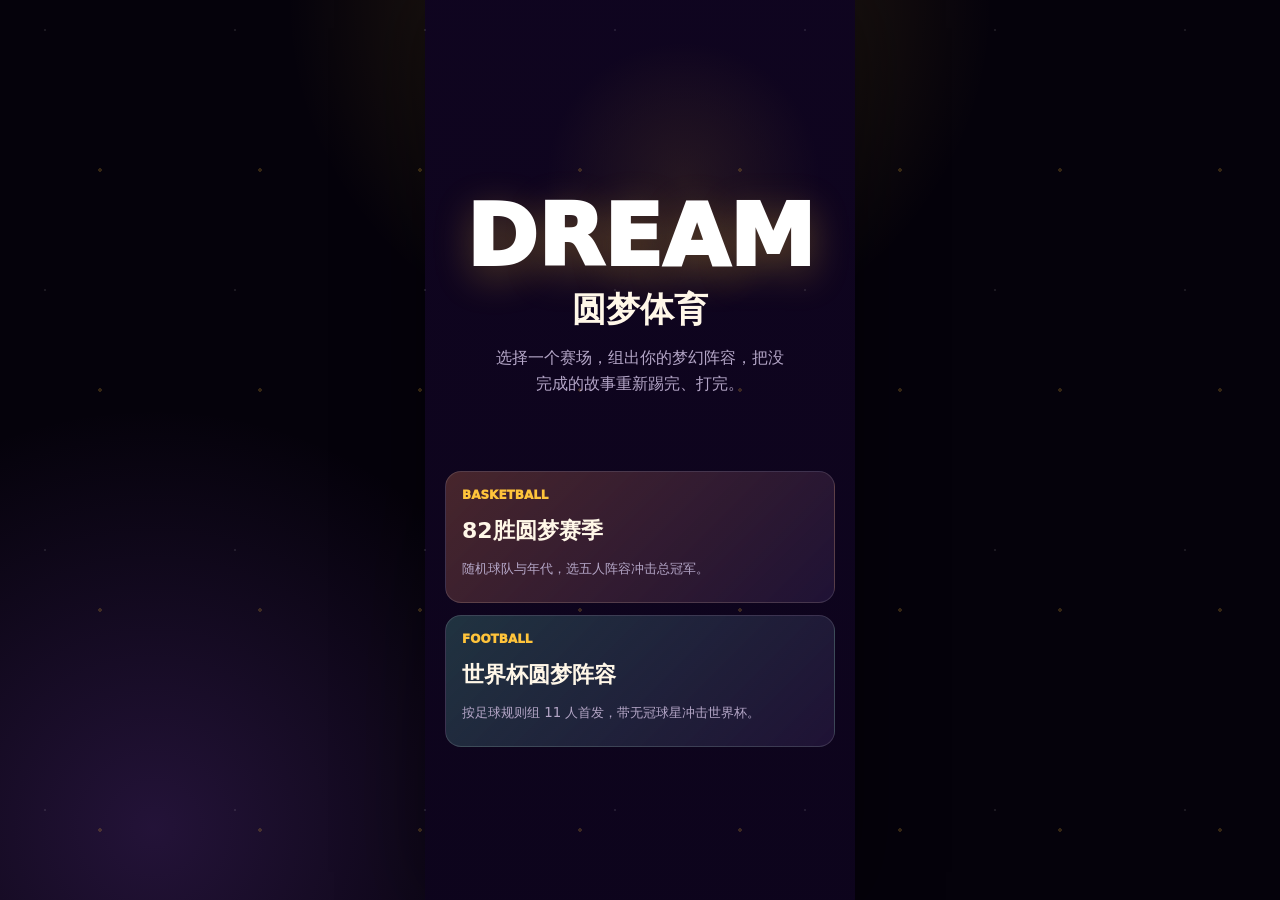
<file: index.html>
<!doctype html>
<html lang="zh-CN">
  <head>
    <meta charset="utf-8" />
    <meta name="viewport" content="width=device-width, initial-scale=1, maximum-scale=1, user-scalable=no" />
    <title>圆梦体育</title>
    <link rel="stylesheet" href="./styles.css?v=20260709-sports-v1" />
  </head>
  <body>
    <main class="phone-shell">
      <section class="hero hub-hero">
        <div class="hero-art hub-art">
          <div class="score-logo">DREAM</div>
          <h1>圆梦体育</h1>
          <p>选择一个赛场，组出你的梦幻阵容，把没完成的故事重新踢完、打完。</p>
        </div>

        <div class="hub-grid">
          <a class="hub-card basketball-card" href="./basketball.html">
            <span>Basketball</span>
            <strong>82胜圆梦赛季</strong>
            <small>随机球队与年代，选五人阵容冲击总冠军。</small>
          </a>

          <a class="hub-card football-card" href="./football.html">
            <span>Football</span>
            <strong>世界杯圆梦阵容</strong>
            <small>按足球规则组 11 人首发，带无冠球星冲击世界杯。</small>
          </a>
        </div>
      </section>
    </main>
  </body>
</html>
</file>
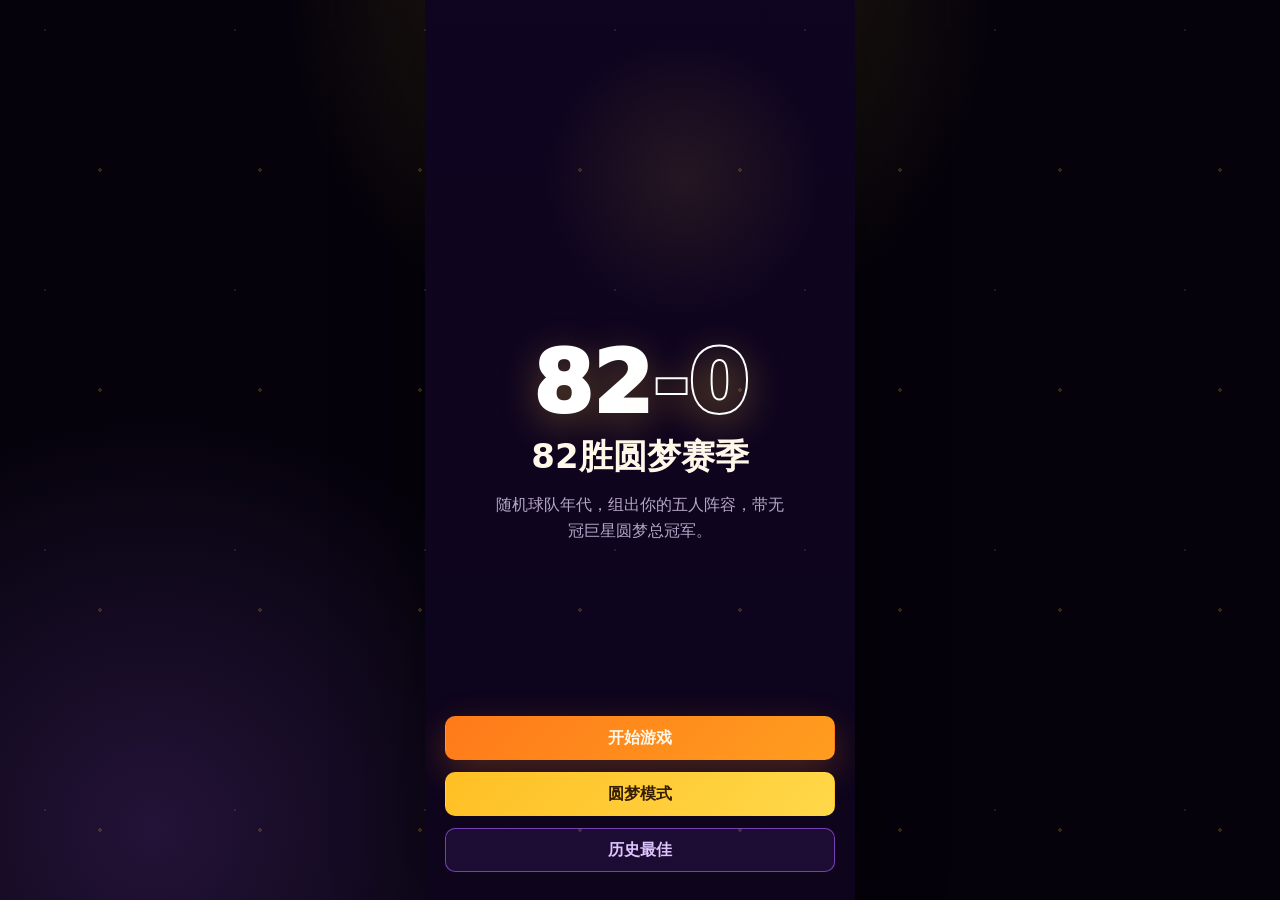
<file: basketball.html>
<!doctype html>
<html lang="zh-CN">
  <head>
    <meta charset="utf-8" />
    <meta name="viewport" content="width=device-width, initial-scale=1, maximum-scale=1, user-scalable=no" />
    <title>82胜圆梦赛季</title>
    <link rel="stylesheet" href="./styles.css?v=20260709-v13" />
  </head>
  <body>
    <main class="phone-shell">
      <section class="hero" id="homeView">
        <div class="hero-art">
          <div class="score-logo">82<span>-0</span></div>
          <h1>82胜圆梦赛季</h1>
          <p>随机球队年代，组出你的五人阵容，带无冠巨星圆梦总冠军。</p>
        </div>
        <div class="home-actions">
          <button id="normalBtn" class="primary" type="button">开始游戏</button>
          <button id="dreamBtn" class="gold" type="button">圆梦模式</button>
          <button id="historyBtn" class="ghost" type="button">历史最佳</button>
        </div>
      </section>

      <section class="screen hidden" id="dreamView">
        <header class="screen-head">
          <button id="dreamBackBtn" type="button">返回</button>
          <div>
            <p>选择圆梦对象</p>
            <h2>无冠球星名单</h2>
          </div>
        </header>
        <div id="dreamGrid" class="dream-grid"></div>
      </section>

      <section class="screen hidden" id="draftView">
        <header class="draft-top">
          <button id="draftHomeBtn" type="button">首页</button>
          <div>
            <p id="modeLabel">普通模式</p>
            <h2>组建阵容</h2>
          </div>
          <button id="restartBtn" type="button">重开</button>
        </header>

        <div id="lineup" class="lineup"></div>

        <div id="dreamNote" class="dream-note hidden"></div>

        <section class="round-panel">
          <div class="round-title">
            <strong id="roundText">第 1 / 5 轮</strong>
            <span id="roundHint">先随机球队和年代</span>
          </div>

          <div class="random-row">
            <div>
              <span>球队</span>
              <strong id="teamText">???</strong>
            </div>
            <div>
              <span>年代</span>
              <strong id="eraText">???</strong>
            </div>
          </div>

          <button id="randomBtn" class="primary" type="button">随机</button>
          <button id="lockBtn" class="gold hidden" type="button">锁定球员池</button>

          <div class="reroll-row">
            <button id="rerollTeamBtn" type="button">重换球队 <span id="teamRerollText">1</span>次</button>
            <button id="rerollEraBtn" type="button">重换年代 <span id="eraRerollText">1</span>次</button>
          </div>
        </section>

        <section id="playerSection" class="player-section hidden">
          <div class="section-title">
            <h2>选择你的球员</h2>
            <span id="selectHint">点击球员加入阵容</span>
          </div>
          <div class="filters" id="filters"></div>
          <div id="playerList" class="player-list"></div>
        </section>
      </section>

      <section class="screen hidden" id="resultView">
        <header class="screen-head">
          <button id="resultHomeBtn" type="button">首页</button>
          <div>
            <p>赛季结算</p>
            <h2 id="resultTitle">圆梦成功</h2>
          </div>
        </header>
        <div id="resultCard" class="result-card"></div>
        <div class="result-actions">
          <button id="againBtn" class="primary" type="button">再来一局</button>
          <button id="copyReportBtn" type="button">复制战报</button>
        </div>
      </section>

      <section class="screen hidden" id="historyView">
        <header class="screen-head">
          <button id="historyBackBtn" type="button">返回</button>
          <div>
            <p>本机记录</p>
            <h2>历史最佳</h2>
          </div>
        </header>
        <div id="historyList" class="history-list"></div>
      </section>

      <div id="toast" class="toast hidden"></div>
    </main>

    <script src="./src/game.js?v=20260709-v13"></script>
  </body>
</html>
</file>
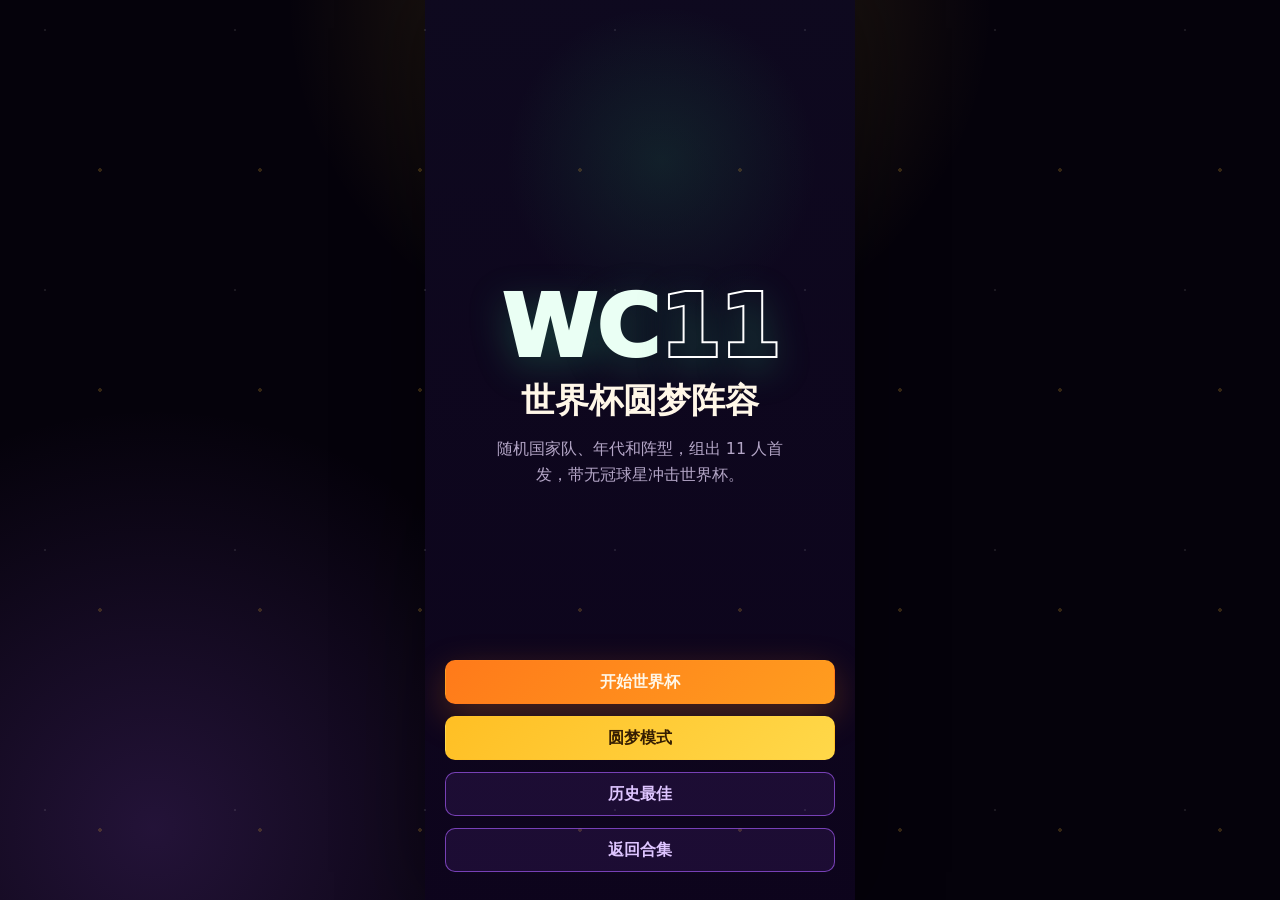
<file: football.html>
<!doctype html>
<html lang="zh-CN">
  <head>
    <meta charset="utf-8" />
    <meta name="viewport" content="width=device-width, initial-scale=1, maximum-scale=1, user-scalable=no" />
    <title>世界杯圆梦阵容</title>
    <link rel="stylesheet" href="./styles.css?v=20260710-football-v154" />
  </head>
  <body>
    <main class="phone-shell football-shell">
      <section class="hero" id="homeView">
        <div class="hero-art football-art">
          <div class="score-logo">WC<span>11</span></div>
          <h1>世界杯圆梦阵容</h1>
          <p>随机国家队、年代和阵型，组出 11 人首发，带无冠球星冲击世界杯。</p>
        </div>
        <div class="home-actions">
          <button id="normalBtn" class="primary" type="button">开始世界杯</button>
          <button id="dreamBtn" class="gold" type="button">圆梦模式</button>
          <button id="historyBtn" class="ghost" type="button">历史最佳</button>
          <a class="ghost link-button" href="./index.html">返回合集</a>
        </div>
      </section>

      <section class="screen hidden" id="dreamView">
        <header class="screen-head">
          <button id="dreamBackBtn" type="button">返回</button>
          <div>
            <p>选择圆梦对象</p>
            <h2>世界杯遗憾名单</h2>
          </div>
        </header>
        <div id="dreamGrid" class="dream-grid"></div>
      </section>

      <section class="screen hidden" id="draftView">
        <header class="draft-top">
          <button id="draftHomeBtn" type="button">首页</button>
          <div>
            <p id="modeLabel">普通模式</p>
            <h2>组建首发</h2>
          </div>
          <button id="restartBtn" type="button">重开</button>
        </header>

        <div id="pitch" class="football-pitch"></div>
        <div id="dreamNote" class="dream-note hidden"></div>

        <section class="round-panel">
          <div class="round-title">
            <strong id="roundText">第 1 / 11 位</strong>
            <span id="roundHint">先随机国家、年代和阵型</span>
          </div>

          <div class="random-row football-random">
            <div>
              <span>抽中国家</span>
              <strong id="teamText">???</strong>
            </div>
            <div>
              <span>抽中年代</span>
              <strong id="eraText">???</strong>
            </div>
            <div>
              <span>阵型</span>
              <strong id="formationText">???</strong>
            </div>
          </div>

          <div id="teamProfile" class="team-profile hidden"></div>
          <div id="formationChoices" class="formation-choices hidden"></div>

          <button id="randomBtn" class="primary" type="button">随机</button>
          <button id="lockBtn" class="gold hidden" type="button">锁定球员池</button>
          <button id="rerollFormationBtn" class="ghost hidden" type="button">换一组阵型</button>

          <div id="globalRerollRow" class="reroll-row hidden">
            <button id="rerollTeamBtn" type="button">重抽国家 <span id="teamRerollText">1</span>次</button>
            <button id="rerollEraBtn" type="button">重抽年代 <span id="eraRerollText">1</span>次</button>
          </div>
        </section>

        <section id="playerSection" class="player-section hidden">
          <div class="section-title">
            <h2>选择球员</h2>
            <div class="section-title-actions">
              <span id="selectHint">先点球员，再点球场位置</span>
              <button id="autoFillBtn" type="button">智能放置</button>
            </div>
          </div>
          <div class="filters" id="filters"></div>
          <div id="playerList" class="player-list"></div>
        </section>
      </section>

      <section class="screen hidden" id="resultView">
        <header class="screen-head">
          <button id="resultHomeBtn" type="button">首页</button>
          <div>
            <p>世界杯结算</p>
            <h2 id="resultTitle">圆梦成功</h2>
          </div>
        </header>
        <div id="resultCard" class="result-card"></div>
        <div class="result-actions">
          <button id="againBtn" class="primary" type="button">再来一届</button>
          <button id="copyReportBtn" type="button">复制战报</button>
        </div>
      </section>

      <section class="screen hidden" id="historyView">
        <header class="screen-head">
          <button id="historyBackBtn" type="button">返回</button>
          <div>
            <p>本机记录</p>
            <h2>历史最佳</h2>
          </div>
        </header>
        <div id="historyList" class="history-list"></div>
      </section>

      <div id="toast" class="toast hidden"></div>
    </main>

    <script src="./src/football.js?v=20260710-v154"></script>
  </body>
</html>
</file>
<file: styles.css>
:root {
  --bg: #100521;
  --panel: rgba(31, 18, 53, 0.92);
  --panel-2: rgba(45, 28, 73, 0.94);
  --line: rgba(255, 255, 255, 0.13);
  --ink: #fff7e8;
  --muted: #b4a6c7;
  --gold: #ffc43b;
  --orange: #f47c16;
  --purple: #8f4ed8;
  --green: #33d184;
  --red: #ff6262;
}

* {
  box-sizing: border-box;
}

html,
body {
  margin: 0;
  min-height: 100%;
  color: var(--ink);
  background:
    radial-gradient(circle at 50% 0%, rgba(255, 196, 59, 0.18), transparent 32%),
    radial-gradient(circle at 12% 92%, rgba(143, 78, 216, 0.22), transparent 30%),
    #05020b;
  font-family: "Microsoft YaHei", "PingFang SC", system-ui, sans-serif;
  touch-action: manipulation;
}

button {
  min-height: 44px;
  border: 1px solid var(--line);
  border-radius: 10px;
  padding: 10px 14px;
  color: var(--ink);
  background: rgba(255, 255, 255, 0.08);
  font: inherit;
  font-weight: 800;
  cursor: pointer;
}

a {
  color: inherit;
  text-decoration: none;
}

button:disabled {
  opacity: 0.48;
  cursor: not-allowed;
}

.phone-shell {
  position: relative;
  width: min(430px, 100vw);
  min-height: 100vh;
  margin: 0 auto;
  overflow: hidden;
  background:
    linear-gradient(rgba(13, 4, 28, 0.3), rgba(13, 4, 28, 0.92)),
    radial-gradient(circle at 60% 20%, rgba(255, 196, 59, 0.16), transparent 18%),
    var(--bg);
  box-shadow: 0 0 80px rgba(0, 0, 0, 0.44);
}

.phone-shell::before {
  content: "";
  position: fixed;
  inset: 0;
  pointer-events: none;
  background-image:
    radial-gradient(circle, rgba(255, 196, 59, 0.55) 0 2px, transparent 2px),
    radial-gradient(circle, rgba(255, 255, 255, 0.28) 0 1px, transparent 1px);
  background-position: 20px 60px, 140px 160px;
  background-size: 160px 220px, 190px 260px;
  opacity: 0.35;
}

.hidden {
  display: none !important;
}

.hero,
.screen {
  position: relative;
  z-index: 1;
  min-height: 100vh;
  padding: 22px 20px 28px;
}

.hero {
  display: grid;
  align-content: end;
  gap: 42px;
}

.hero-art {
  min-height: 460px;
  display: grid;
  align-content: center;
  gap: 12px;
  text-align: center;
}

.score-logo {
  color: white;
  font-size: 86px;
  line-height: 0.9;
  font-weight: 1000;
  letter-spacing: 0;
  text-shadow: 0 10px 38px rgba(255, 196, 59, 0.3);
}

.score-logo span {
  -webkit-text-stroke: 2px white;
  color: transparent;
}

.hero h1 {
  margin: 0;
  font-size: 34px;
}

.hero p {
  max-width: 300px;
  margin: 0 auto;
  color: var(--muted);
  line-height: 1.6;
}

.home-actions,
.result-actions {
  display: grid;
  gap: 12px;
}

.link-button {
  display: grid;
  place-items: center;
  min-height: 44px;
  border: 1px solid var(--line);
  border-radius: 10px;
  padding: 10px 14px;
  font-weight: 800;
}

.hub-hero {
  align-content: center;
  gap: 24px;
}

.hub-art {
  min-height: 300px;
}

.hub-grid {
  display: grid;
  gap: 12px;
}

.hub-card {
  display: grid;
  gap: 7px;
  min-height: 132px;
  border: 1px solid var(--line);
  border-radius: 16px;
  padding: 16px;
  background: var(--panel);
}

.hub-card span {
  color: var(--gold);
  font-size: 12px;
  font-weight: 1000;
  text-transform: uppercase;
}

.hub-card strong {
  font-size: 22px;
}

.hub-card small {
  color: var(--muted);
  line-height: 1.5;
}

.basketball-card {
  background:
    linear-gradient(135deg, rgba(244, 124, 22, 0.2), rgba(31, 18, 53, 0.94)),
    var(--panel);
}

.football-card {
  background:
    linear-gradient(135deg, rgba(51, 209, 132, 0.18), rgba(31, 18, 53, 0.94)),
    var(--panel);
}

.primary {
  border-color: transparent;
  background: linear-gradient(135deg, #ff7a1a, #ff9d1f);
  box-shadow: 0 12px 36px rgba(244, 124, 22, 0.28);
}

.gold {
  border-color: transparent;
  background: linear-gradient(135deg, #ffbf24, #ffd849);
  color: #351d02;
}

.ghost {
  border-color: rgba(143, 78, 216, 0.8);
  color: #dec5ff;
  background: rgba(143, 78, 216, 0.12);
}

.football-shell {
  background:
    linear-gradient(rgba(5, 27, 21, 0.18), rgba(13, 4, 28, 0.94)),
    radial-gradient(circle at 55% 18%, rgba(51, 209, 132, 0.17), transparent 20%),
    var(--bg);
}

.football-art .score-logo {
  color: #eafff4;
  text-shadow: 0 10px 38px rgba(51, 209, 132, 0.28);
}

.screen-head,
.draft-top {
  display: flex;
  align-items: center;
  gap: 12px;
  margin-bottom: 16px;
}

.screen-head > div,
.draft-top > div {
  flex: 1;
}

.screen-head p,
.draft-top p,
.round-title span,
.random-row span {
  margin: 0 0 4px;
  color: var(--muted);
  font-size: 12px;
  font-weight: 700;
}

.screen-head h2,
.draft-top h2,
.section-title h2 {
  margin: 0;
  font-size: 24px;
}

.screen-head button,
.draft-top button {
  min-width: 58px;
  min-height: 44px;
  padding: 9px 10px;
  font-size: 13px;
}

.dream-grid {
  display: grid;
  grid-template-columns: repeat(3, minmax(0, 1fr));
  gap: 10px;
  padding-bottom: 24px;
}

.dream-card,
.slot,
.player-card,
.round-panel,
.result-card,
.history-item {
  border: 1px solid var(--line);
  border-radius: 14px;
  background: var(--panel);
}

.dream-card {
  display: grid;
  gap: 6px;
  align-content: start;
  min-height: 142px;
  padding: 10px 8px;
  text-align: center;
}

.avatar {
  display: grid;
  place-items: center;
  width: 48px;
  height: 48px;
  margin: 0 auto;
  border-radius: 14px;
  color: white;
  background: linear-gradient(135deg, #1f68d2, #8f4ed8);
  font-size: 18px;
  font-weight: 1000;
}

.dream-card strong,
.player-card strong {
  display: block;
  font-size: 14px;
}

.fact {
  display: block;
  margin-top: 6px;
  color: #d8c9ef;
  font-size: 11px;
  font-weight: 700;
  line-height: 1.35;
}

.tags {
  display: flex;
  flex-wrap: wrap;
  justify-content: center;
  gap: 4px;
}

.tag {
  border-radius: 999px;
  padding: 2px 7px;
  color: white;
  background: var(--purple);
  font-size: 11px;
  font-weight: 900;
}

.tag-soft {
  color: #f4e9ff;
  background: rgba(255, 255, 255, 0.12);
}

.rarity-legend {
  color: #351d02;
  background: linear-gradient(135deg, #ffd24a, #fff1a8);
}

.rarity-superstar {
  background: linear-gradient(135deg, #ff7a1a, #ff3d72);
}

.rarity-allstar {
  background: linear-gradient(135deg, #8f4ed8, #536dfe);
}

.rarity-starter {
  background: #2575d8;
}

.rarity-role {
  background: #667085;
}

.lineup {
  display: grid;
  grid-template-columns: repeat(6, minmax(0, 1fr));
  gap: 8px;
  margin: 4px 0 14px;
}

.slot {
  min-height: 92px;
  padding: 8px;
  color: var(--muted);
  text-align: center;
  border-style: dashed;
}

.slot:nth-child(1) {
  grid-column: 2 / span 2;
}

.slot:nth-child(2) {
  grid-column: 4 / span 2;
}

.slot:nth-child(3) {
  grid-column: 1 / span 2;
}

.slot:nth-child(4) {
  grid-column: 3 / span 2;
}

.slot:nth-child(5) {
  grid-column: 5 / span 2;
}

.slot.filled {
  color: var(--ink);
  border-style: solid;
  background: linear-gradient(145deg, rgba(23, 80, 153, 0.88), rgba(48, 32, 85, 0.94));
}

.slot.available {
  border-color: var(--gold);
  box-shadow: 0 0 18px rgba(255, 196, 59, 0.4);
}

.slot.current {
  border-color: rgba(51, 209, 132, 0.75);
  box-shadow: 0 0 0 1px rgba(51, 209, 132, 0.35);
}

.slot span,
.slot small {
  display: block;
}

.slot span {
  margin-top: 18px;
  font-weight: 1000;
}

.slot.filled span {
  margin-top: 4px;
  color: white;
}

.slot small {
  margin-top: 5px;
  font-size: 11px;
  line-height: 1.35;
}

.dream-note {
  margin-bottom: 12px;
  border: 1px solid rgba(255, 196, 59, 0.4);
  border-radius: 12px;
  padding: 10px 12px;
  color: #ffe8a3;
  background: rgba(255, 196, 59, 0.08);
  font-size: 13px;
  line-height: 1.5;
}

.round-panel {
  display: grid;
  gap: 12px;
  padding: 14px;
}

.round-title {
  display: flex;
  justify-content: space-between;
  gap: 12px;
}

.round-title strong {
  color: var(--gold);
  font-size: 20px;
}

.random-row {
  display: grid;
  grid-template-columns: repeat(2, minmax(0, 1fr));
  gap: 10px;
}

.football-random {
  grid-template-columns: repeat(3, minmax(0, 1fr));
}

.random-row div {
  border: 2px solid rgba(255, 196, 59, 0.7);
  border-radius: 12px;
  padding: 12px;
  text-align: center;
  background: rgba(0, 0, 0, 0.12);
}

.random-row strong {
  display: block;
  color: var(--gold);
  font-size: 20px;
}

.football-random strong {
  font-size: 16px;
}

.team-profile {
  display: grid;
  gap: 5px;
  margin: 10px 0 12px;
  padding: 10px 12px;
  border: 1px solid rgba(51, 209, 132, 0.28);
  border-radius: 8px;
  background: rgba(5, 27, 21, 0.38);
}

.team-profile strong {
  color: #eafff4;
  font-size: 13px;
}

.team-profile span {
  color: var(--muted);
  font-size: 12px;
  line-height: 1.55;
}

.formation-choices {
  display: grid;
  grid-template-columns: repeat(3, minmax(0, 1fr));
  gap: 8px;
  margin: 10px 0 12px;
}

.formation-choices button {
  display: grid;
  gap: 4px;
  min-height: 92px;
  padding: 10px 8px;
  border-radius: 10px;
  text-align: left;
  color: var(--muted);
  background: rgba(255, 255, 255, 0.07);
}

.formation-choices button.active {
  border-color: var(--gold);
  color: white;
  box-shadow: 0 0 0 1px rgba(255, 196, 59, 0.55);
  background: rgba(255, 196, 59, 0.12);
}

.formation-choices strong {
  color: var(--gold);
  font-size: 16px;
}

.formation-choices span {
  color: #eafff4;
  font-size: 12px;
  font-weight: 900;
}

.formation-choices small {
  color: var(--muted);
  font-size: 11px;
  line-height: 1.35;
}

.football-pitch {
  display: grid;
  grid-template-columns: repeat(6, minmax(0, 1fr));
  gap: 7px;
  margin: 4px 0 14px;
  border: 1px solid rgba(51, 209, 132, 0.35);
  border-radius: 18px;
  padding: 12px 10px;
  background:
    linear-gradient(90deg, transparent 49%, rgba(255, 255, 255, 0.14) 49% 51%, transparent 51%),
    linear-gradient(rgba(51, 209, 132, 0.14), rgba(51, 209, 132, 0.04));
}

.football-slot {
  min-height: 74px;
  padding: 6px 5px;
}

.football-slot b {
  display: block;
  color: var(--gold);
  font-size: 10px;
}

.football-slot span {
  margin-top: 6px;
  font-size: 12px;
}

.football-slot small {
  font-size: 10px;
}

.football-slot:nth-child(1) {
  grid-column: 3 / span 2;
}

.football-slot:nth-child(2) {
  grid-column: 1 / span 1;
}

.football-slot:nth-child(3) {
  grid-column: 2 / span 2;
}

.football-slot:nth-child(4) {
  grid-column: 4 / span 2;
}

.football-slot:nth-child(5) {
  grid-column: 6 / span 1;
}

.football-slot:nth-child(6) {
  grid-column: 2 / span 2;
}

.football-slot:nth-child(7) {
  grid-column: 4 / span 2;
}

.football-slot:nth-child(8) {
  grid-column: 3 / span 2;
}

.football-slot:nth-child(9) {
  grid-column: 1 / span 2;
}

.football-slot:nth-child(10) {
  grid-column: 3 / span 2;
}

.football-slot:nth-child(11) {
  grid-column: 5 / span 2;
}

.reroll-row {
  display: grid;
  grid-template-columns: repeat(2, minmax(0, 1fr));
  gap: 8px;
}

.reroll-row button {
  min-height: 44px;
  padding: 9px 8px;
  color: var(--muted);
  font-size: 12px;
}

.player-section {
  margin-top: 16px;
}

.section-title {
  display: flex;
  align-items: end;
  justify-content: space-between;
  gap: 10px;
  margin-bottom: 10px;
}

.section-title span {
  color: var(--muted);
  font-size: 12px;
}

.section-title-actions {
  display: grid;
  justify-items: end;
  gap: 6px;
}

.section-title-actions button {
  min-height: 34px;
  padding: 6px 10px;
  border-radius: 999px;
  color: #eafff4;
  font-size: 12px;
  background: rgba(51, 209, 132, 0.14);
}

.filters {
  display: flex;
  gap: 8px;
  margin-bottom: 10px;
  overflow-x: auto;
}

.filters button {
  min-height: 44px;
  padding: 9px 14px;
  border-radius: 999px;
  color: var(--muted);
  white-space: nowrap;
  font-size: 13px;
}

.filters button.active {
  color: white;
  background: var(--purple);
}

.player-list {
  display: grid;
  gap: 8px;
  padding-bottom: 28px;
}

.player-card {
  display: grid;
  grid-template-columns: 1fr auto;
  align-items: center;
  gap: 10px;
  min-height: 84px;
  padding: 10px 12px;
}

.player-card.selected {
  border-color: var(--green);
  box-shadow: 0 0 0 1px rgba(51, 209, 132, 0.6);
}

.player-card em {
  display: block;
  margin-top: 4px;
  color: var(--muted);
  font-style: normal;
  font-size: 12px;
}

.player-card small {
  display: block;
  margin-top: 5px;
  color: #d9fff0;
  font-size: 11px;
  line-height: 1.4;
}

.player-rating {
  color: var(--gold);
  font-size: 20px;
  font-weight: 1000;
}

.empty {
  display: grid;
  place-items: center;
  min-height: 170px;
  border: 1px dashed var(--line);
  border-radius: 14px;
  color: var(--muted);
  text-align: center;
}

.result-card {
  display: grid;
  gap: 14px;
  padding: 16px;
}

.record {
  text-align: center;
}

.record strong {
  display: block;
  color: var(--gold);
  font-size: 52px;
  line-height: 1;
}

.metric-grid {
  display: grid;
  grid-template-columns: repeat(2, minmax(0, 1fr));
  gap: 8px;
}

.metric {
  border: 1px solid var(--line);
  border-radius: 12px;
  padding: 10px;
  background: rgba(255, 255, 255, 0.06);
}

.metric span {
  display: block;
  color: var(--muted);
  font-size: 12px;
}

.metric strong {
  display: block;
  margin-top: 3px;
  font-size: 20px;
}

.report {
  color: #e9dcff;
  line-height: 1.7;
  padding-top: 2px;
  font-size: 13px;
}

.fixture-list {
  display: grid;
  gap: 8px;
}

.fixture {
  display: grid;
  grid-template-columns: 56px 1fr;
  gap: 3px 10px;
  align-items: center;
  padding: 9px 10px;
  border: 1px solid var(--line);
  border-radius: 8px;
  background: rgba(255, 255, 255, 0.06);
}

.fixture span {
  color: var(--gold);
  font-size: 12px;
  font-weight: 900;
}

.fixture strong {
  color: white;
  font-size: 13px;
}

.fixture small {
  grid-column: 2;
  color: var(--muted);
  font-size: 11px;
}

.fixture.win {
  border-color: rgba(51, 209, 132, 0.45);
}

.fixture.loss {
  border-color: rgba(255, 105, 135, 0.45);
}

.history-list {
  display: grid;
  gap: 10px;
}

.history-item {
  padding: 12px;
}

.history-item strong {
  color: var(--gold);
}

.toast {
  position: fixed;
  left: 50%;
  bottom: 24px;
  z-index: 10;
  width: min(330px, calc(100vw - 32px));
  transform: translateX(-50%);
  border: 1px solid rgba(255, 196, 59, 0.35);
  border-radius: 12px;
  padding: 12px 14px;
  color: var(--ink);
  background: rgba(20, 11, 34, 0.96);
  box-shadow: 0 18px 54px rgba(0, 0, 0, 0.42);
  text-align: center;
}

@media (min-width: 700px) {
  .phone-shell {
    min-height: 844px;
  }
}

@media (max-width: 390px) {
  .section-title {
    align-items: start;
  }

  .section-title-actions {
    max-width: 156px;
  }

  .football-random {
    grid-template-columns: 1fr;
  }

  .formation-choices {
    grid-template-columns: 1fr;
  }

  .football-slot {
    min-height: 68px;
  }
}
</file>
